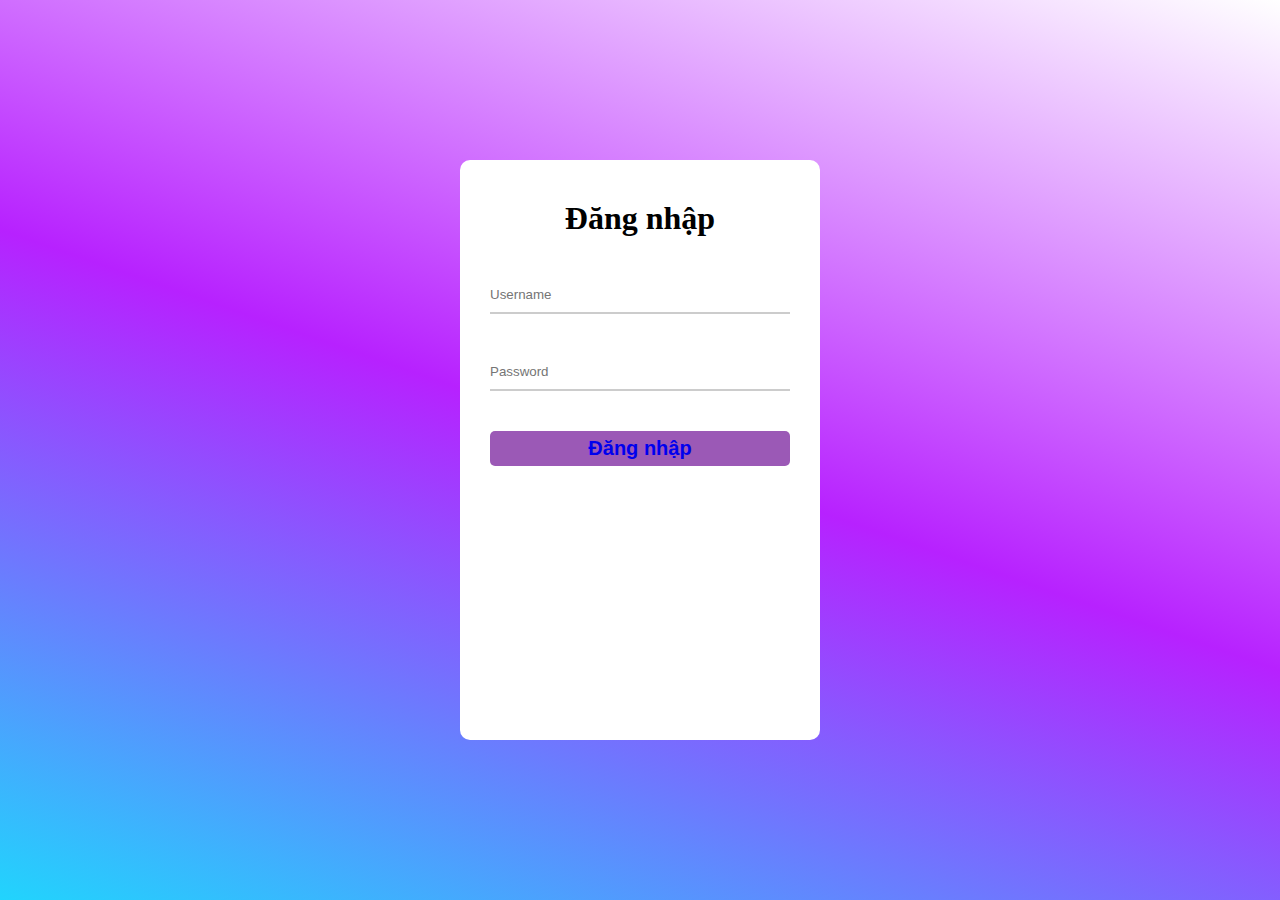
<file: dn.html>
<!DOCTYPE html>
<html lang="en">

<head>
    <meta charset="UTF-8">
    <meta http-equiv="X-UA-Compatible" content="IE=edge">
    <meta name="viewport" content="width=device-width, initial-scale=1.0">
    <link rel="icon" type="image/png" href="favicon.jpg">
    <link rel="stylesheet" href="style1.css">
    <title>Form -Login</title>
</head>

<body>
    <div class="container">
        <form class="form-login">
            <h1>Đăng nhập</h1>
            <div class="form-text">

                <input type="text" placeholder="Username">
            </div>
            <div class="form-text">

                <input type="password" placeholder="Password">
            </div>
            <button><a href="https://anhdatrang25.github.io/projectse347/">Đăng nhập</a></button>


        </form>
    </div>
    <script>
        const formLogin = document.querySelectorA11('.form-text input')
        const formLabel = document.querySelectorA11('.form-text label')
        for (let i = 0; i < 2; i++) {
            formLogin[i].addEventListener("mouseover", function () {
                formLabel[i].classList.add("focus")
            })
            formLogin[i].addEventListener("mouseout", function () {
                if (formLogin[i].value == "") {
                    formLabel[i].classList.remove("focus")
                }
            })
        }
    </script>
</body>

</html>
</file>
<file: style1.css>
:root {
  --bg1: #9b59b6;
  --bg2: #3498db;
  --text: #26ade4;
}

* {
  margin: 0;
  padding: 0;
  outline: none;
}

a {
  text-decoration: none;
}

.container {
  display: flex;
  justify-content: center;
  align-items: center;
  text-align: center;
  width: 100vw;
  height: 100vh;
  background-image: linear-gradient(
    19deg,
    #21d4fd 0%,
    #b721ff 50%,
    #ffffff 100%
  );
}

.form-login {
  width: 300px;
  height: 500px;
  background: #fff;
  border-radius: 10px;
  padding: 40px 30px;
}

.form-login h1 {
  margin-bottom: 40px;
}

.form-login button {
  height: 35px;
  width: 100%;
  margin-bottom: 30px;
  background: #9b59b6;
  border: none;
  color: #fff;
  border-radius: 5px;
  background-size: 200%;
  transition: 0.5s;
}

.form-login button:hover {
  background-position: right;
}

.form-text {
  margin-bottom: 40px;
  position: relative;
}

.form-text input {
  width: 100%;
  height: 35px;
  border: none;
  border-bottom: 2px solid #ccc;
  cursor: pointer;
  padding: left 12px;
}

.form-text label {
  position: absolute;
  left: 12px;
  bottom: 12px;
  transition: 0.5s;
}

.form-text label.focus {
  transform: translateY(-45px);
}

a {
  text-decoration: none;
  font-size: 20px;
  font-weight: bold;
}

label:hover {
  position: relative;
  bottom: 20px;
}
</file>
